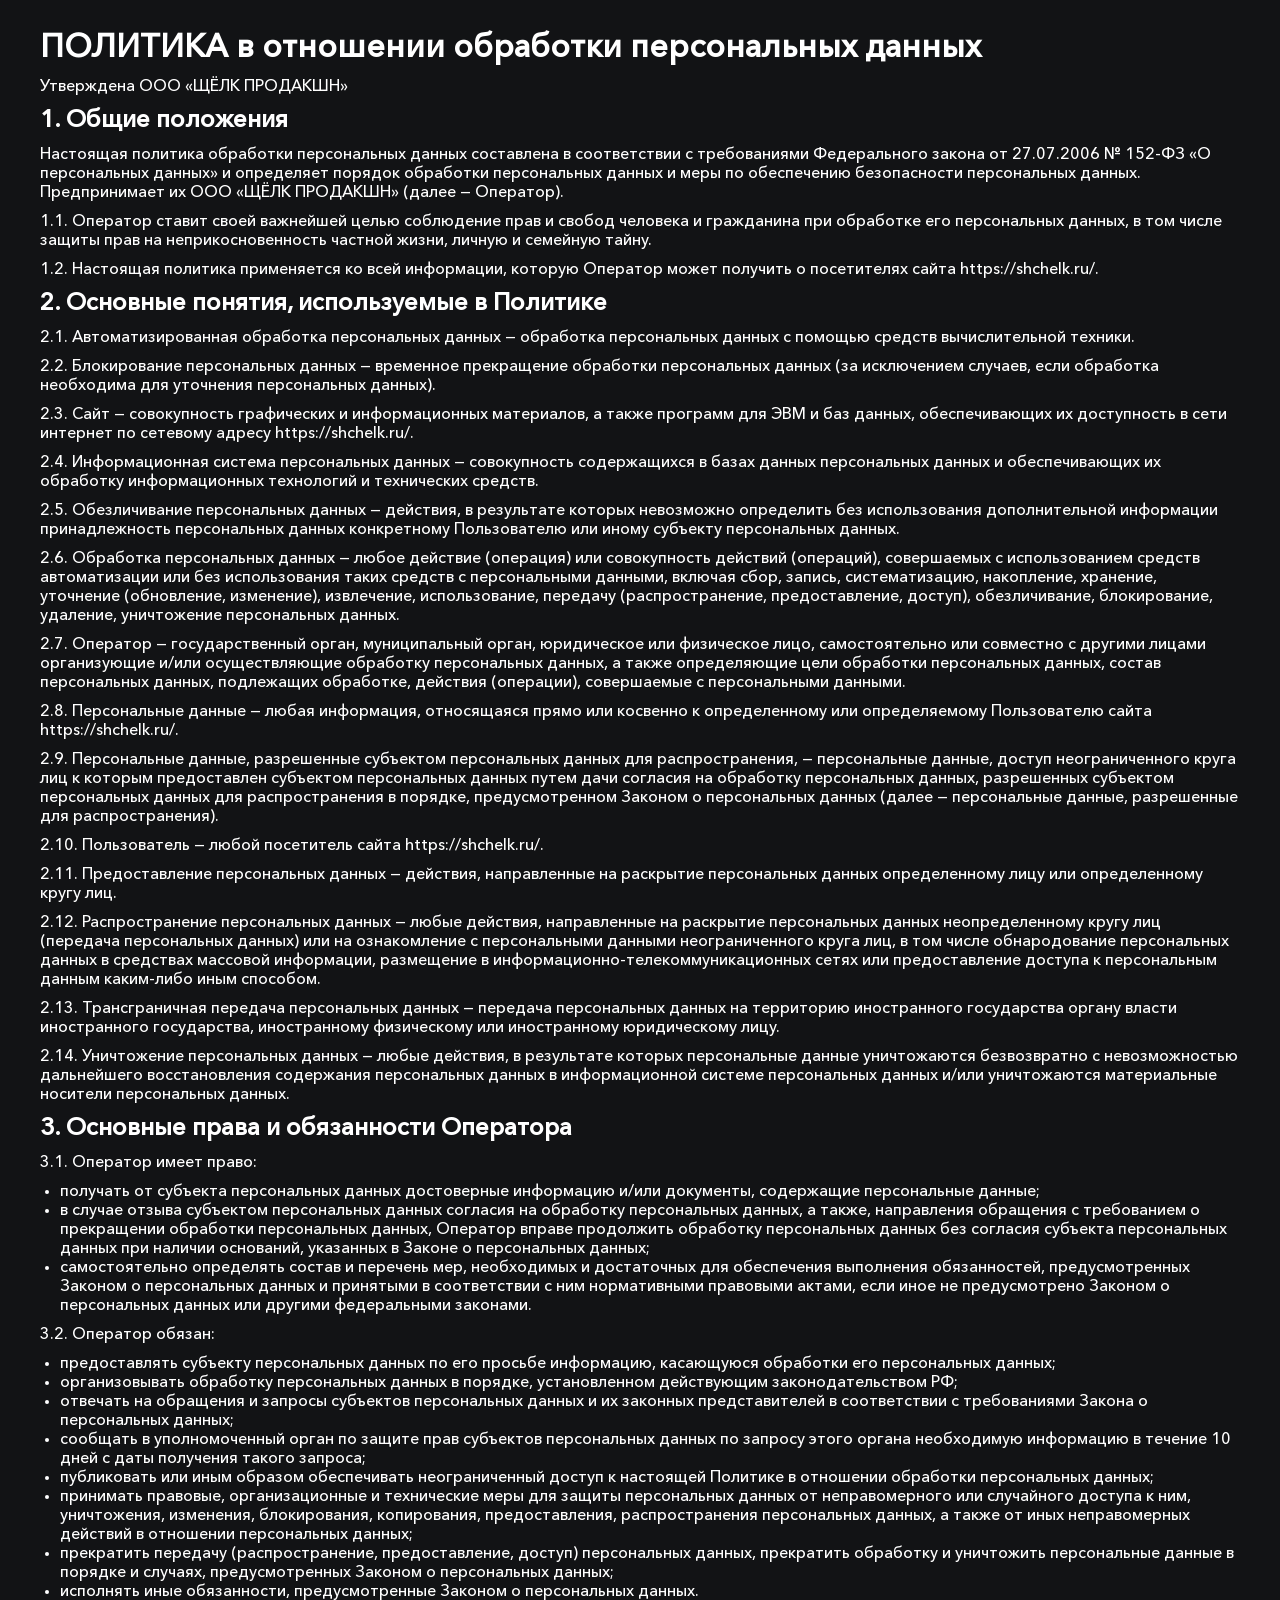
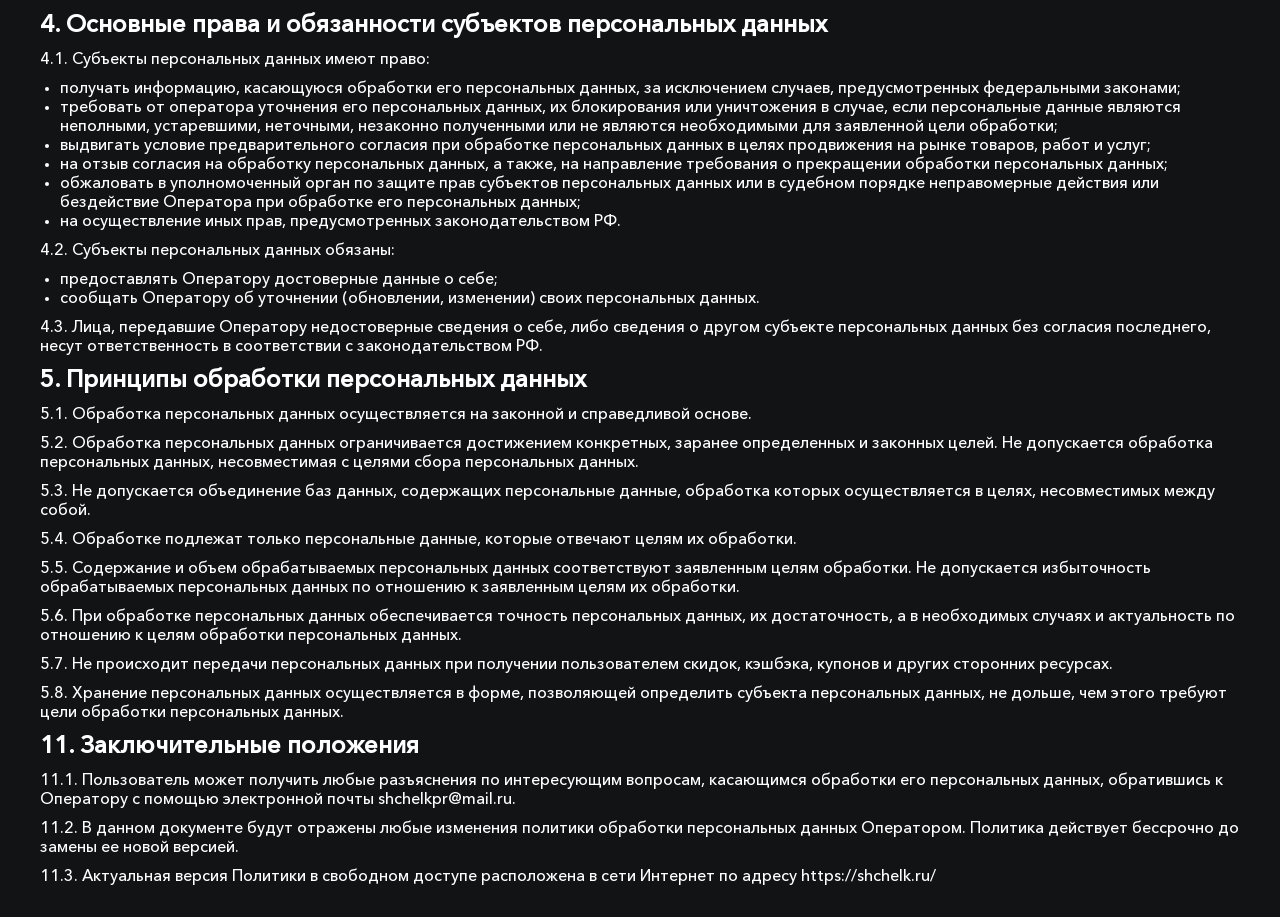
<file: policy.html>
<!DOCTYPE html>
<html lang="ru" style="overflow: auto;">

<head>
    <meta charset="UTF-8">
    <meta name="viewport" content="width=device-width, initial-scale=1.0">
    <title>Политика в отношении обработки персональных данных</title>
    <link rel="icon" type="image/png" href="favicon.png">
    <link rel="stylesheet" href="./css/style.css">
</head>

<body>
    <div class="container">
        <div class="styles-module__content">
            <h1 class="styles-module__title">ПОЛИТИКА в отношении обработки персональных данных</h1>
            <p class="styles-module__subtitle">Утверждена ООО «ЩЁЛК ПРОДАКШН»</p>
            <section class="styles-module__section">
                <h2 class="styles-module__sectionTitle">1. Общие положения</h2>
                <p class="styles-module__text">Настоящая политика обработки персональных данных составлена в
                    соответствии с требованиями Федерального закона от 27.07.2006 № 152-ФЗ «О персональных данных» и
                    определяет порядок обработки персональных данных и меры по обеспечению безопасности персональных данных.
                    Предпринимает их ООО «ЩЁЛК ПРОДАКШН» (далее — Оператор).</p>
                <p class="styles-module__text">1.1. Оператор ставит своей важнейшей целью соблюдение прав и свобод
                    человека и гражданина при обработке его персональных данных, в том числе защиты прав на
                    неприкосновенность частной жизни, личную и семейную тайну.</p>
                <p class="styles-module__text">1.2. Настоящая политика применяется ко всей информации, которую
                    Оператор может получить о посетителях сайта https://shchelk.ru/.</p>
            </section>
            <section class="styles-module__section">
                <h2 class="styles-module__sectionTitle">2. Основные понятия, используемые в Политике</h2>
                <p class="styles-module__text">2.1. Автоматизированная обработка персональных данных — обработка
                    персональных данных с помощью средств вычислительной техники.</p>
                <p class="styles-module__text">2.2. Блокирование персональных данных — временное прекращение
                    обработки персональных данных (за исключением случаев, если обработка необходима для уточнения
                    персональных данных).</p>
                <p class="styles-module__text">2.3. Сайт — совокупность графических и информационных материалов, а
                    также программ для ЭВМ и баз данных, обеспечивающих их доступность в сети интернет по сетевому адресу
                    https://shchelk.ru/.</p>
                <p class="styles-module__text">2.4. Информационная система персональных данных — совокупность
                    содержащихся в базах данных персональных данных и обеспечивающих их обработку информационных технологий
                    и технических средств.</p>
                <p class="styles-module__text">2.5. Обезличивание персональных данных — действия, в результате
                    которых невозможно определить без использования дополнительной информации принадлежность персональных
                    данных конкретному Пользователю или иному субъекту персональных данных.</p>
                <p class="styles-module__text">2.6. Обработка персональных данных — любое действие (операция) или
                    совокупность действий (операций), совершаемых с использованием средств автоматизации или без
                    использования таких средств с персональными данными, включая сбор, запись, систематизацию, накопление,
                    хранение, уточнение (обновление, изменение), извлечение, использование, передачу (распространение,
                    предоставление, доступ), обезличивание, блокирование, удаление, уничтожение персональных данных.</p>
                <p class="styles-module__text">2.7. Оператор — государственный орган, муниципальный орган,
                    юридическое или физическое лицо, самостоятельно или совместно с другими лицами организующие и/или
                    осуществляющие обработку персональных данных, а также определяющие цели обработки персональных данных,
                    состав персональных данных, подлежащих обработке, действия (операции), совершаемые с персональными
                    данными.</p>
                <p class="styles-module__text">2.8. Персональные данные — любая информация, относящаяся прямо или
                    косвенно к определенному или определяемому Пользователю сайта https://shchelk.ru/.</p>
                <p class="styles-module__text">2.9. Персональные данные, разрешенные субъектом персональных данных
                    для распространения, — персональные данные, доступ неограниченного круга лиц к которым предоставлен
                    субъектом персональных данных путем дачи согласия на обработку персональных данных, разрешенных
                    субъектом персональных данных для распространения в порядке, предусмотренном Законом о персональных
                    данных (далее — персональные данные, разрешенные для распространения).</p>
                <p class="styles-module__text">2.10. Пользователь — любой посетитель сайта https://shchelk.ru/.</p>
                <p class="styles-module__text">2.11. Предоставление персональных данных — действия, направленные на
                    раскрытие персональных данных определенному лицу или определенному кругу лиц.</p>
                <p class="styles-module__text">2.12. Распространение персональных данных — любые действия,
                    направленные на раскрытие персональных данных неопределенному кругу лиц (передача персональных данных)
                    или на ознакомление с персональными данными неограниченного круга лиц, в том числе обнародование
                    персональных данных в средствах массовой информации, размещение в информационно-телекоммуникационных
                    сетях или предоставление доступа к персональным данным каким-либо иным способом.</p>
                <p class="styles-module__text">2.13. Трансграничная передача персональных данных — передача
                    персональных данных на территорию иностранного государства органу власти иностранного государства,
                    иностранному физическому или иностранному юридическому лицу.</p>
                <p class="styles-module__text">2.14. Уничтожение персональных данных — любые действия, в результате
                    которых персональные данные уничтожаются безвозвратно с невозможностью дальнейшего восстановления
                    содержания персональных данных в информационной системе персональных данных и/или уничтожаются
                    материальные носители персональных данных.</p>
            </section>
            <section class="styles-module__section">
                <h2 class="styles-module__sectionTitle">3. Основные права и обязанности Оператора</h2>
                <p class="styles-module__text">3.1. Оператор имеет право:</p>
                <ul class="styles-module__list">
                    <li>получать от субъекта персональных данных достоверные информацию и/или документы, содержащие
                        персональные данные;</li>
                    <li>в случае отзыва субъектом персональных данных согласия на обработку персональных данных, а также,
                        направления обращения с требованием о прекращении обработки персональных данных, Оператор вправе
                        продолжить обработку персональных данных без согласия субъекта персональных данных при наличии
                        оснований, указанных в Законе о персональных данных;</li>
                    <li>самостоятельно определять состав и перечень мер, необходимых и достаточных для обеспечения
                        выполнения обязанностей, предусмотренных Законом о персональных данных и принятыми в соответствии с
                        ним нормативными правовыми актами, если иное не предусмотрено Законом о персональных данных или
                        другими федеральными законами.</li>
                </ul>
                <p class="styles-module__text">3.2. Оператор обязан:</p>
                <ul class="styles-module__list">
                    <li>предоставлять субъекту персональных данных по его просьбе информацию, касающуюся обработки его
                        персональных данных;</li>
                    <li>организовывать обработку персональных данных в порядке, установленном действующим законодательством
                        РФ;</li>
                    <li>отвечать на обращения и запросы субъектов персональных данных и их законных представителей в
                        соответствии с требованиями Закона о персональных данных;</li>
                    <li>сообщать в уполномоченный орган по защите прав субъектов персональных данных по запросу этого органа
                        необходимую информацию в течение 10 дней с даты получения такого запроса;</li>
                    <li>публиковать или иным образом обеспечивать неограниченный доступ к настоящей Политике в отношении
                        обработки персональных данных;</li>
                    <li>принимать правовые, организационные и технические меры для защиты персональных данных от
                        неправомерного или случайного доступа к ним, уничтожения, изменения, блокирования, копирования,
                        предоставления, распространения персональных данных, а также от иных неправомерных действий в
                        отношении персональных данных;</li>
                    <li>прекратить передачу (распространение, предоставление, доступ) персональных данных, прекратить
                        обработку и уничтожить персональные данные в порядке и случаях, предусмотренных Законом о
                        персональных данных;</li>
                    <li>исполнять иные обязанности, предусмотренные Законом о персональных данных.</li>
                </ul>
            </section>
            <section class="styles-module__section">
                <h2 class="styles-module__sectionTitle">4. Основные права и обязанности субъектов персональных
                    данных</h2>
                <p class="styles-module__text">4.1. Субъекты персональных данных имеют право:</p>
                <ul class="styles-module__list">
                    <li>получать информацию, касающуюся обработки его персональных данных, за исключением случаев,
                        предусмотренных федеральными законами;</li>
                    <li>требовать от оператора уточнения его персональных данных, их блокирования или уничтожения в случае,
                        если персональные данные являются неполными, устаревшими, неточными, незаконно полученными или не
                        являются необходимыми для заявленной цели обработки;</li>
                    <li>выдвигать условие предварительного согласия при обработке персональных данных в целях продвижения на
                        рынке товаров, работ и услуг;</li>
                    <li>на отзыв согласия на обработку персональных данных, а также, на направление требования о прекращении
                        обработки персональных данных;</li>
                    <li>обжаловать в уполномоченный орган по защите прав субъектов персональных данных или в судебном
                        порядке неправомерные действия или бездействие Оператора при обработке его персональных данных;</li>
                    <li>на осуществление иных прав, предусмотренных законодательством РФ.</li>
                </ul>
                <p class="styles-module__text">4.2. Субъекты персональных данных обязаны:</p>
                <ul class="styles-module__list">
                    <li>предоставлять Оператору достоверные данные о себе;</li>
                    <li>сообщать Оператору об уточнении (обновлении, изменении) своих персональных данных.</li>
                </ul>
                <p class="styles-module__text">4.3. Лица, передавшие Оператору недостоверные сведения о себе, либо
                    сведения о другом субъекте персональных данных без согласия последнего, несут ответственность в
                    соответствии с законодательством РФ.</p>
            </section>
            <section class="styles-module__section">
                <h2 class="styles-module__sectionTitle">5. Принципы обработки персональных данных</h2>
                <p class="styles-module__text">5.1. Обработка персональных данных осуществляется на законной и
                    справедливой основе.</p>
                <p class="styles-module__text">5.2. Обработка персональных данных ограничивается достижением
                    конкретных, заранее определенных и законных целей. Не допускается обработка персональных данных,
                    несовместимая с целями сбора персональных данных.</p>
                <p class="styles-module__text">5.3. Не допускается объединение баз данных, содержащих персональные
                    данные, обработка которых осуществляется в целях, несовместимых между собой.</p>
                <p class="styles-module__text">5.4. Обработке подлежат только персональные данные, которые отвечают
                    целям их обработки.</p>
                <p class="styles-module__text">5.5. Содержание и объем обрабатываемых персональных данных
                    соответствуют заявленным целям обработки. Не допускается избыточность обрабатываемых персональных данных
                    по отношению к заявленным целям их обработки.</p>
                <p class="styles-module__text">5.6. При обработке персональных данных обеспечивается точность
                    персональных данных, их достаточность, а в необходимых случаях и актуальность по отношению к целям
                    обработки персональных данных.</p>
                <p class="styles-module__text">5.7. Не происходит передачи персональных данных при получении
                    пользователем скидок, кэшбэка, купонов и других сторонних ресурсах.</p>
                <p class="styles-module__text">5.8. Хранение персональных данных осуществляется в форме, позволяющей
                    определить субъекта персональных данных, не дольше, чем этого требуют цели обработки персональных
                    данных.</p>
            </section>
            <section class="styles-module__section">
                <h2 class="styles-module__sectionTitle">11. Заключительные положения</h2>
                <p class="styles-module__text">11.1. Пользователь может получить любые разъяснения по интересующим
                    вопросам, касающимся обработки его персональных данных, обратившись к Оператору с помощью электронной
                    почты shchelkpr@mail.ru.</p>
                <p class="styles-module__text">11.2. В данном документе будут отражены любые изменения политики
                    обработки персональных данных Оператором. Политика действует бессрочно до замены ее новой версией.</p>
                <p class="styles-module__text">11.3. Актуальная версия Политики в свободном доступе расположена в
                    сети Интернет по адресу https://shchelk.ru/</p>
            </section>
        </div>
    </div>
</body>

</html>
</file>
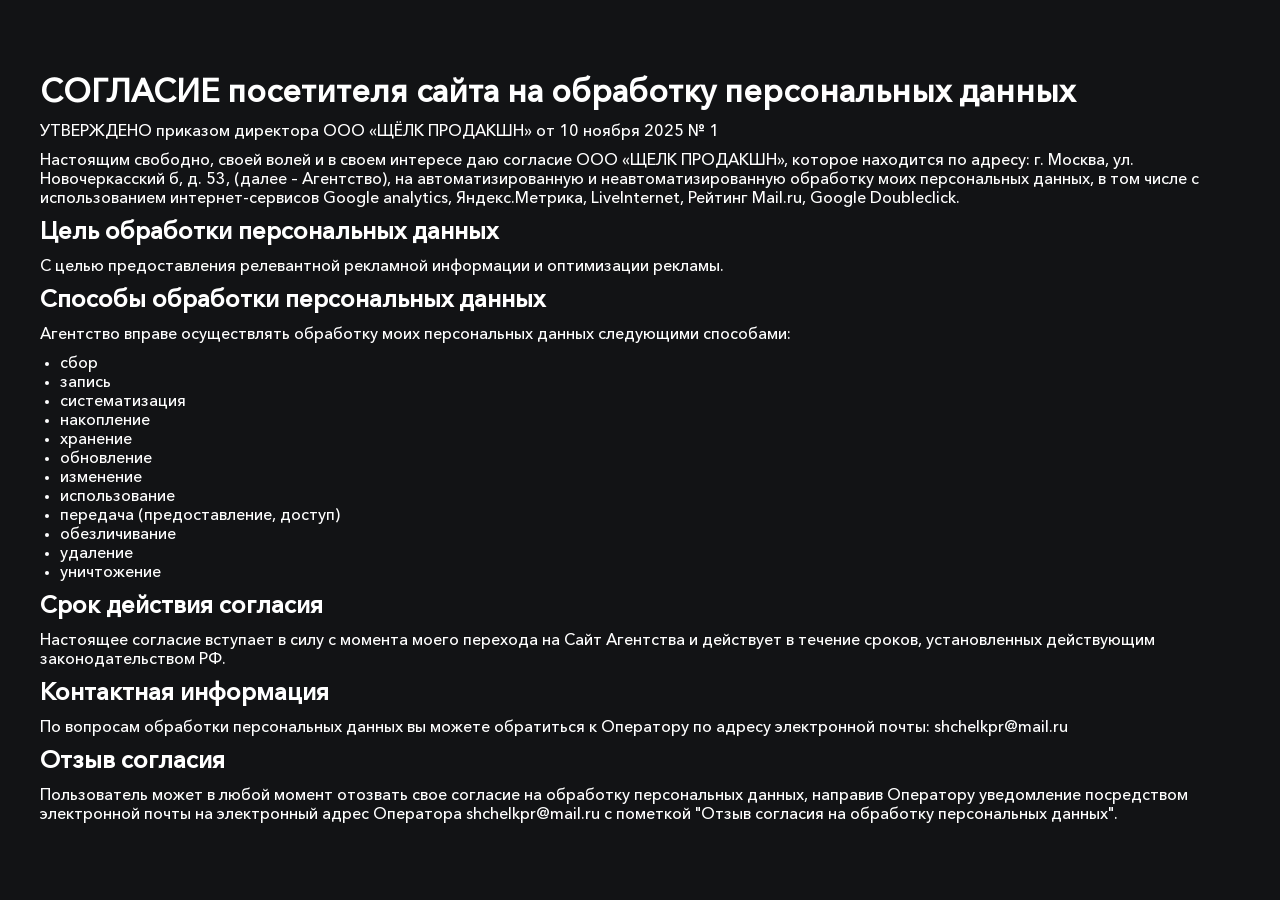
<file: terms.html>
<!DOCTYPE html>
<html lang="ru">

<head>
    <meta charset="UTF-8">
    <meta name="viewport" content="width=device-width, initial-scale=1.0">
    <title>Согласие на обработку персональных данных</title>
    <link rel="icon" type="image/png" href="favicon.png">
    <link rel="stylesheet" href="./css/style.css">
</head>

<body style="overflow: auto;">
    <div class="container">
        <div class="styles-module__content">
            <h1 class="styles-module__title">СОГЛАСИЕ посетителя сайта на обработку персональных данных</h1>
            <p class="styles-module__subtitle">УТВЕРЖДЕНО приказом директора ООО «ЩЁЛК ПРОДАКШН» от 10 ноября 2025 №
                1</p>
            <section class="styles-module__section">
                <p class="styles-module__text">Настоящим свободно, своей волей и в своем интересе даю согласие ООО
                    «ЩЕЛК ПРОДАКШН», которое находится по адресу: г. Москва, ул. Новочеркасский б, д. 53, (далее –
                    Агентство), на автоматизированную и неавтоматизированную обработку моих персональных данных, в том числе
                    с использованием интернет-сервисов Google analytics, Яндекс.Метрика, LiveInternet, Рейтинг Mail.ru,
                    Google Doubleclick.</p>
            </section>
            <section class="styles-module__section">
                <h2 class="styles-module__sectionTitle">Цель обработки персональных данных</h2>
                <p class="styles-module__text">С целью предоставления релевантной рекламной информации и оптимизации
                    рекламы.</p>
            </section>
            <section class="styles-module__section">
                <h2 class="styles-module__sectionTitle">Способы обработки персональных данных</h2>
                <p class="styles-module__text">Агентство вправе осуществлять обработку моих персональных данных
                    следующими способами:</p>
                <ul class="styles-module__list">
                    <li>сбор</li>
                    <li>запись</li>
                    <li>систематизация</li>
                    <li>накопление</li>
                    <li>хранение</li>
                    <li>обновление</li>
                    <li>изменение</li>
                    <li>использование</li>
                    <li>передача (предоставление, доступ)</li>
                    <li>обезличивание</li>
                    <li>удаление</li>
                    <li>уничтожение</li>
                </ul>
            </section>
            <section class="styles-module__section">
                <h2 class="styles-module__sectionTitle">Срок действия согласия</h2>
                <p class="styles-module__text">Настоящее согласие вступает в силу с момента моего перехода на Сайт
                    Агентства и действует в течение сроков, установленных действующим законодательством РФ.</p>
            </section>
            <section class="styles-module__section">
                <h2 class="styles-module__sectionTitle">Контактная информация</h2>
                <p class="styles-module__text">По вопросам обработки персональных данных вы можете обратиться к
                    Оператору по адресу электронной почты: shchelkpr@mail.ru</p>
            </section>
            <section class="styles-module__section">
                <h2 class="styles-module__sectionTitle">Отзыв согласия</h2>
                <p class="styles-module__text">Пользователь может в любой момент отозвать свое согласие на обработку
                    персональных данных, направив Оператору уведомление посредством электронной почты на электронный адрес
                    Оператора shchelkpr@mail.ru с пометкой "Отзыв согласия на обработку персональных данных".</p>
            </section>
        </div>
    </div>
</body>

</html>
</file>
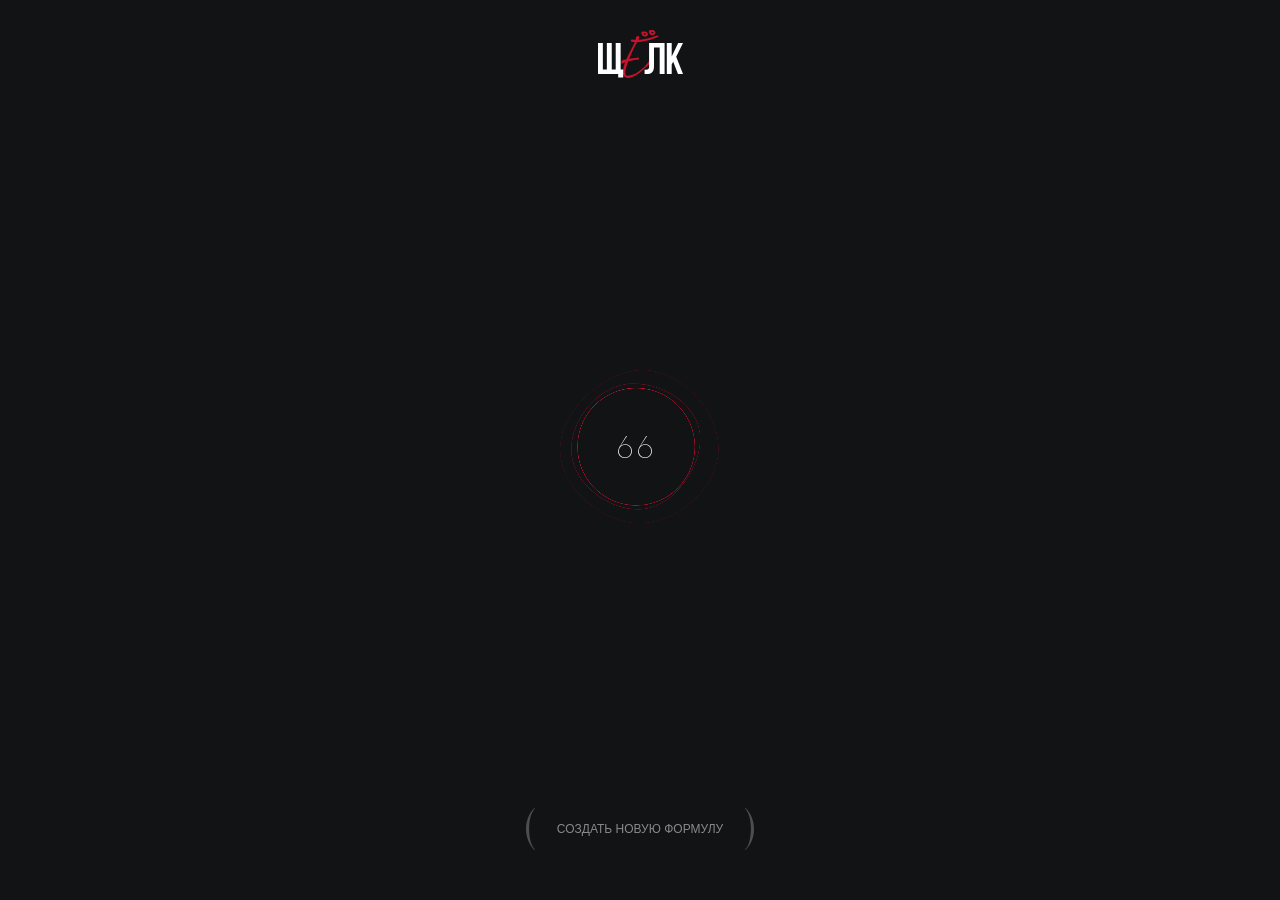
<file: thank-you.html>
<!doctype html>
<html lang="ru">

<head>
  <meta charset="UTF-8" />
  <meta name="viewport" content="width=device-width, initial-scale=1.0, user-scalable=no" />
  <title>Спасибо | Алхимический запрос принят</title>
  <link rel="icon" type="image/png" href="favicon.png">
  <link rel="stylesheet" href="./css/loading.css">
  <link rel="stylesheet" href="./css/thank-you.css">

</head>

<body>
  <header class="header">
    <img src="./other/logo.svg" alt="Логотип Щёлк" class="header__logo" />
  </header>

  <main class="thank-you">
    <div class="container">
      <div class="thank-you__wrapper">
        <!-- Circles Background -->
        <div class="thank-you__circles" id="circlesImage">
          <svg class="thank-you__circles__inner" width="794" height="754" viewBox="0 0 794 754" fill="none"
            xmlns="http://www.w3.org/2000/svg" aria-hidden="true">
            <path
              d="M368.361 101.843C435.604 101.843 505.125 125.469 557.819 165.898C610.507 206.322 646.301 263.482 646.301 330.559C646.301 397.742 615.88 470.902 568.6 527.275C521.316 583.652 457.307 623.084 390.239 623.084C323.047 623.084 253.537 594.48 200.825 549.038C148.112 503.597 112.298 441.41 112.298 374.314C112.298 307.143 142.71 239.009 189.969 187.659C237.229 136.31 301.244 101.843 368.361 101.843Z"
              stroke="#C4142D" stroke-opacity="0.49" stroke-width="2" />
            <path
              d="M327.725 672.044C248.739 650.88 174.515 601.248 125.343 537.173C76.1746 473.103 52.1048 394.672 73.2262 315.846C94.3752 236.918 153.138 160.56 226.408 109.23C299.684 57.8964 387.298 31.7095 466.115 52.8284C545.053 73.9795 617.697 129.46 665.31 199.425C712.924 269.39 735.432 353.724 714.306 432.569C693.16 511.485 635.988 581.947 564.316 627.388C492.644 672.828 406.59 693.176 327.725 672.044Z"
              stroke="#C4142D" stroke-opacity="0.22" stroke-width="2" />
            <circle cx="381.123" cy="363.375" r="243.301" stroke="#C4142D" stroke-width="2" />
          </svg>
          <div class="loading__counter">
            <div class="counter-container">
              <div class="digit" id="tens">0</div>
              <div class="digit" id="units">0</div>
            </div>
          </div>
        </div>
      </div>

      <!-- Center Content -->
      <div class="thank-you__center">
        <div class="thank-you__main">
          <h1 class="thank-you__title">Спасибо</h1>
        </div>
      </div>

      <!-- Bottom Content -->
      <div class="thank-you__bottom">
        <!-- <a href="./index.html" class="mix-btn" type="button">( Создать новую формулу )</a> -->
        <a href="./" class="mix-btn" type="button">
          <svg width="9" height="42" viewBox="0 0 9 42" fill="none" xmlns="http://www.w3.org/2000/svg">
            <path
              d="M0 20.842C0 16.8777 0.723044 13.0583 2.16913 9.38382C3.61522 5.70931 5.70825 2.58137 8.4482 0L8.96194 0.47413C7.08457 2.26529 5.63214 5.03763 4.60465 8.79116C3.58985 12.5315 3.08245 16.588 3.08245 20.9605C3.08245 25.3462 3.59619 29.4158 4.62368 33.1693C5.65116 36.9229 7.10994 39.6886 9 41.4666L8.4482 42C5.77167 39.4581 3.69133 36.317 2.20719 32.5767C0.735729 28.8363 0 24.9247 0 20.842ZM9 0.434619V0.533396L8.96194 0.47413L9 0.434619Z"
              fill="white" fill-opacity="0.5" />
          </svg>
          Создать новую формулу
          <svg width="9" height="42" viewBox="0 0 9 42" fill="none" xmlns="http://www.w3.org/2000/svg">
            <path
              d="M9 21.158C9 25.1223 8.27696 28.9417 6.83087 32.6162C5.38478 36.2907 3.29175 39.4186 0.551797 42L0.0380555 41.5259C1.91543 39.7347 3.36787 36.9624 4.39535 33.2088C5.41015 29.4685 5.91755 25.412 5.91755 21.0395C5.91755 16.6538 5.40381 12.5842 4.37632 8.83067C3.34884 5.07714 1.89007 2.31138 3.62513e-06 0.533393L0.551801 -7.38565e-07C3.22833 2.54186 5.30867 5.68297 6.79281 9.42333C8.26427 13.1637 9 17.0753 9 21.158ZM3.79956e-08 41.5654L4.6631e-08 41.4666L0.0380555 41.5259L3.79956e-08 41.5654Z"
              fill="white" fill-opacity="0.5" />
          </svg>
        </a>
      </div>
    </div>
    </div>
  </main>

  <script type="importmap">
      {
        "imports": {
          "@vfx-js/core": "https://esm.sh/@vfx-js/core@0.11.1"
        }
      }
    </script>

  <script type="module" src="js/thank-you.js"></script>
</body>

</html>
</file>
<file: css/style.css>
@import url('./main.css');
@import url('./loading.css');
@import url('./lines.css');
@import url('./scroll.css');
@import url('./head.css');
@import url('./bubbles.css');
/* @import url('./smoke.css'); */
@import url('./game.css');
@import url('./form.css');
@import url('./analogLottie.css');
</file>
<file: css/loading.css>
.loading::before {
  content: '';
  position: fixed;
  top: 0;
  left: 0;
  width: 100vw;
  height: 100dvh;
  background: #121315;
  opacity: 1;
  transition: opacity 0.8s cubic-bezier(0.4,0,0.2,1);
  z-index: 0;
  pointer-events: none;
}

.loading.hide::before {
  opacity: 0;
}
.loading{
  position: fixed;
  top: 0;
  left: 0;
  width: 100vw;
  height: 100dvh;
  z-index: 9999;
  background: #121315;
  opacity: 1;
  transition: 0.8s cubic-bezier(0.4,0,0.2,1);
  pointer-events: all;
  overflow: hidden;
}
.loading.hide {
  opacity: 0;
  pointer-events: none;
}

.loading__wrapper{
  display: flex;
  align-items: center;
  justify-content: center;
  height: 100dvh;
  position: relative;
  z-index: 1;
}

.loading__brand{
  color: #fff;
  text-transform: uppercase;
  text-align: center;
  font-size: 150px;
  display: flex;
  justify-content: center;
  align-content: center;
  align-items: center;
  margin: 0 20px;
}

.loading__line{
  height: 1px;
  background-color: #fff;
  opacity: 30%;
  margin-top: 7px;
  transition: width 1s ease-out;
  animation: expandLine 1s ease-out forwards;
}
.loading__line.right{
  margin-right: 20px;
}
.loading__line.left{
  margin-left: 10px;
}

@keyframes expandLine {
  0% {
    width: 0%;
  }
  100% {
    width: 50%;
  }
}

.loading__line.compress {
    animation: compressLine 1s ease-out forwards;
}

@keyframes compressLine {
  0% {
    width: 40%;
  }
  100% {
    width: 0%;
  }
}

.loading__small-text{
  margin-top: 7px;
  color: #fff;
  opacity: 0;
  font-size: 16px;
  animation: fadeInText 0.5s forwards;
  animation-delay: 0.7s;
  line-height: 1.4;
}

@keyframes fadeInText {
  0% {
    opacity: 0;
    clip-path: inset(0 0 100% 0);
  }
  100% {
    opacity: 0.3;
    clip-path: inset(0 0 0 0);
  }
}

.loading__small-text.left {
  transition: transform 0.5s ease-out, opacity 0.5s ease-out;
}

.loading__small-text.right {
  transition: transform 0.5s ease-out, opacity 0.5s ease-out;
}

.loading__small-text.left.slide-out-left {
  transform: translateX(-200%);
  opacity: 0;
  transition-delay: 0.6s;
}

.loading__small-text.right.slide-out-right {
  transform: translateX(200%);
  opacity: 0;
  transition-delay: 0.6s;
}

.loading__counter {
  font-size: 32px;
  color: #fff;
  display: inline-block;
  overflow: hidden;
  position: absolute;
  bottom: 42px;
  font-family: 'Avenir_Next_W1G_UltraLight';
  letter-spacing: -3%;
  line-height: 140%;
  left: 50%;
  transform: translateX(-50%);
}
.counter-container {
  display: flex;
  position: relative;
  align-items: center;
  justify-content: center;
  gap: 0;
  overflow: hidden;
}
.counter-container.preloader-error {
  width: auto;
  gap: 0;
}
.digit {
  position: relative;
  width: 20px;
  height: 60px;
  overflow: hidden;
  text-align: right;
  display: flex;
  align-items: center;
  justify-content: center;
  font-size: 32px;
  color: #fff;
  font-family: 'Avenir_Next_W1G_UltraLight';
  user-select: none;
  margin: 0;
  padding: 0;
  background: transparent;
  clip-path: inset(0 0 0 0);
}
.digit-wrapper {
  position: relative;
  width: 100%;
  height: 100%;
  overflow: hidden;
  background: transparent;
  clip-path: inset(0 0 0 0);
}
.digit-old, .digit-new {
  position: absolute;
  width: 100%;
  left: 0;
  text-align: center;
  font-size: 32px;
  color: #fff;
  font-family: 'Avenir Next', 'Comforter', sans-serif;
  line-height: 1.1;
  height: 100%;
  transition: transform 0.15s ease-out;
  background: transparent;
  clip-path: inset(0 0 0 0);
}
.digit-old {
  top: 0;
  transform: translateY(0);
  z-index: 1;
}
.digit-new {
  top: 100%;
  transform: translateY(0);
  z-index: 2;
  animation: slideUp 0.15s ease-out forwards;
}
@keyframes slideUp {
  0% {
    top: 100%;
    transform: translateY(0);
  }
  100% {
    top: 0;
    transform: translateY(-100%);
  }
}

@media (max-width: 1440px) {
  .loading__line{
    margin-top: 25px;
  }
  .loading__small-text{
    margin-top: 25px;
  }
}

@media (max-width: 768px) {
  .loading__brand{
    width: 150px;
    margin-bottom: -1px;
  }
  .digit{
    font-size: 20px;
    width: 11px;
  }
  .loading__small-text{
    margin-top: 20px;
    margin-bottom: 0;
  }
  .loading__line{
    margin-bottom: 0;
    margin-top: 23px;
  }
  .loading__counter{
    bottom: 30px;
  }
}

@media (max-width: 500px) {
   .loading__brand{
    width: 80px;
    margin: 0 14px;
  }
  .loading__small-text{
    font-size: 12px;
    margin-top: 10px;
    letter-spacing: -0.03em;
  }
  .loading__line{
    margin-top: 11px;
  }
  .loading__line.left{
    margin-left: 3px;
  }
  .loading__line.right {
    margin-right: 11px;
  }
}
</file>
<file: css/thank-you.css>
*,
*::after,
*::before {
  box-sizing: border-box;
  margin: 0;
  padding: 0;
}

@font-face {
  font-family: 'Comforter';
  src: url('../fonts/Comforter/Comforter-Regular.ttf') format('truetype');
  font-weight: normal;
  font-style: normal;
  font-display: swap;
}
@font-face {
  font-family: 'Avenir_Next_W1G_Medium';
  src: url('../fonts/Аvеnіr_Nехt_W1G/Avenir_Next_W1G_Medium.ttf') format('truetype');
  font-weight: normal;
  font-style: normal;
  font-display: swap;
}
@font-face {
  font-family: 'Avenir_Next_W1G_UltraLight';
  src: url('../fonts/Аvеnіr_Nехt_W1G/Avenir_Next_W1G_UltraLight.ttf') format('truetype');
  font-weight: normal;
  font-style: normal;
  font-display: swap;
}

html,
body {
  touch-action: manipulation;
  margin: 0;
  padding: 0;
}

body {
  font-family: 'Avenir_Next_W1G_Medium';
  font-weight: 400;
  font-style: normal;
  background: #121315;
  color: #fff;
  overflow-x: hidden;
  -webkit-user-select: none;
  -moz-user-select: none;
  -ms-user-select: none;
  user-select: none;
  overflow: hidden;
  -webkit-tap-highlight-color: transparent;
}

html,
body,
.thank-you,
.thank-you__wrapper,
.thank-you__circles,
vfx-js-canvas,
canvas {
  touch-action: manipulation;
}

h1,
h2 {
  font-family: 'Comforter', cursive;
  font-weight: 400;
  font-style: normal;
}

.container {
  padding: 0 40px;
}

.header {
  position: fixed;
  top: 30px;
  left: 0;
  right: 0;
  display: flex;
  justify-content: center;
  z-index: 10;
}

.header__logo {
  display: block;
}

.thank-you {
  width: 100%;
  min-height: 100dvh;
}

.thank-you__wrapper {
  width: 100%;
  height: 100dvh;
  display: flex;
  flex-direction: column;
  align-items: center;
  justify-content: center;
  position: relative;
}

.thank-you__circles {
  position: fixed;
  inset: 0;
  display: flex;
  align-items: center;
  justify-content: center;
  --circle-scale: 1;
  transform: scale(var(--circle-scale));
  transform-origin: center center;
  transition: transform 0.35s ease;
  z-index: 0;
  pointer-events: none;
}

.thank-you__circles__inner {
  position: absolute;
  top: 50%;
  left: 50%;
  display: block;
  width: 44%;
  height: auto;
  max-width: 90vw;
  max-height: 90dvh;
  transform-origin: center center;
  transform-box: fill-box;
  will-change: transform;
  transform: translate(-50%, -50%) rotate(0deg);
}

.thank-you__circles__inner path {
  transform-origin: center center;
  transform-box: fill-box;
  animation: rotateCW 10s linear infinite;
}

.thank-you__circles.pressed {
  --circle-scale: 1.5;
}

.thank-you__circles.animate-click {
  animation: expandThenShrink var(--click-duration, 1.4s) ease-in-out forwards;
}

vfx-js-canvas,
canvas {
  opacity: 0;
  visibility: hidden;
  pointer-events: none;
  display: block !important;
  transition: opacity 3s ease, visibility 3s ease;
}

vfx-js-canvas.visible-vfx,
canvas.visible-vfx {
  opacity: 1;
  visibility: visible;
  pointer-events: auto;
  display: block !important;
}

@keyframes expandThenShrink {
  0% {
    transform: scale(1);
  }
  12% {
    transform: scale(1.5);
  }
  100% {
    transform: scale(1);
  }
}

@keyframes rotateCW {
  from {
    transform: rotate(0deg);
  }
  to {
    transform: rotate(360deg);
  }
}

.thank-you__center {
  position: relative;
  display: flex;
  align-items: center;
  justify-content: space-between;
  width: 100%;
  z-index: 2;
}

.thank-you__side {
  flex: 1;
}

.thank-you__side-text {
  opacity: 0.5;
  font-size: 18px;
  letter-spacing: 2px;
}

.thank-you__side--left .thank-you__side-text {
  text-align: left;
}

.thank-you__side--right .thank-you__side-text {
  text-align: right;
}

.thank-you__main {
  flex: 2;
  text-align: center;
  position: relative;
}

.thank-you__title {
  font-size: 250px;
  line-height: 80%;
  position: fixed;
  left: 50%;
  top: 50%;
  transform: translate(-50%, -60%) scale(0.92);
  opacity: 0;
  visibility: hidden;
  transition: opacity 2s ease, transform 2s ease, visibility 0s linear 2s;
  will-change: opacity, transform;
}

.thank-you__title.visible-title {
  transform: translate(-50%, -50%) scale(1);
  opacity: 1;
  visibility: visible;
  transition: opacity 2s ease, transform 2s ease, visibility 0s linear 0s;
}

.thank-you__subtitle {
  font-size: 64px;
}

.thank-you__bottom {
  position: absolute;
  bottom: 50px;
  left: 0;
  right: 0;
  width: 100%;
  display: flex;
  flex-direction: column;
  align-items: center;
  gap: 20px;
  z-index: 10;
}

.thank-you__text {
  text-align: center;
  max-width: 500px;
  font-size: 16px;
  line-height: 1.5;
  opacity: 0.8;
}

.thank-you__button {
  background: transparent;
  border: 0;
  color: #fff;
  opacity: 0.5;
  font-size: 16px;
  text-transform: uppercase;
  cursor: pointer;
  transition: opacity 0.3s ease;
  padding: 10px 20px;
}

.thank-you__button:hover {
  opacity: 1;
}

vfx-js-canvas {
  position: fixed !important;
  top: 0 !important;
  left: 0 !important;
  width: 100% !important;
  height: 100% !important;
  pointer-events: none !important;
  z-index: 1 !important;
  background: transparent !important;
}
canvas {
  z-index: 0 !important;
}
@media (max-width: 1024px) {
  .thank-you__title {
    font-size: calc(9.29vw + 9.29vh);
  }
  .thank-you__subtitle {
    font-size: 48px;
  }
  .thank-you__circles__inner{
    width: calc(29.29vw + 29.29vh);
  }
  vfx-js-canvas,
  canvas {
    transform-origin: center center !important;
    transform: scale(1.18) !important;
  }
}

@media (max-width: 768px) {
  .thank-you__title {
    font-size: 80px;
  }
  .thank-you__subtitle {
    font-size: 28px;
  }
  .container {
    padding: 0 20px;
  }
  .thank-you__side-text {
    font-size: 12px;
  }
  .thank-you__text {
    font-size: 14px;
    max-width: 90%;
  }
}

@media (max-width: 500px) {
  .thank-you__circles.pressed {
    --circle-scale: 1.5;
  }

  .thank-you__circles.animate-click {
    animation-name: expandThenShrinkMobile;
  }

  vfx-js-canvas,
  canvas {
    transform-origin: center center !important;
    transform: scale(1.28) !important;
  }
}

@keyframes expandThenShrinkMobile {
  0% {
    transform: scale(1);
  }
  12% {
    transform: scale(1.5);
  }
  100% {
    transform: scale(1);
  }
}

.mix-btn {
  pointer-events: auto;
  touch-action: manipulation;
  color: #fff;
  font-size: 12px;
  transition: all 0.6s ease-out;
  text-transform: uppercase;
  opacity: 0.5;
  width: 229px;
  display: flex;
  justify-content: space-between;
  align-items: center;
  text-decoration: none;
  font-family: 'Roboto', sans-serif;
}

.mix-btn:hover {
  opacity: 1;
}
.mix-btn path {
  transition: all 0.6s ease-out
}
.mix-btn:hover path{
  fill-opacity: 1;
}

.thank-you__loading .loading__counter{
  position: absolute;
  top: 50%;
  left: 50%;
  transform: translate(-50%, -50%);
  height: min-content;
}

.thank-you__loading .loading__wrapper{
  position: relative;
}

.thank-you .loading__counter{
  left: 50%;
  top: 50%;
  transform: translate(calc(-50% - 5px), -50%);
  height: max-content;
}

.thank-you .thank-you__circles__inner{
  transform: translate(-50%, -50%) rotate(0deg) scale(0.34);
  transition: transform 1s ease;
}

.loading__counter {
  transition: opacity 0.35s ease;
}

@media (max-width: 500px) {
  .thank-you__title {
    font-size: calc(7.78vw + 7.78vh);
  }
  .thank-you__subtitle {
    font-size: 24px;
  }
  .thank-you__side-text {
    font-size: 10px;
  }
}
</file>
